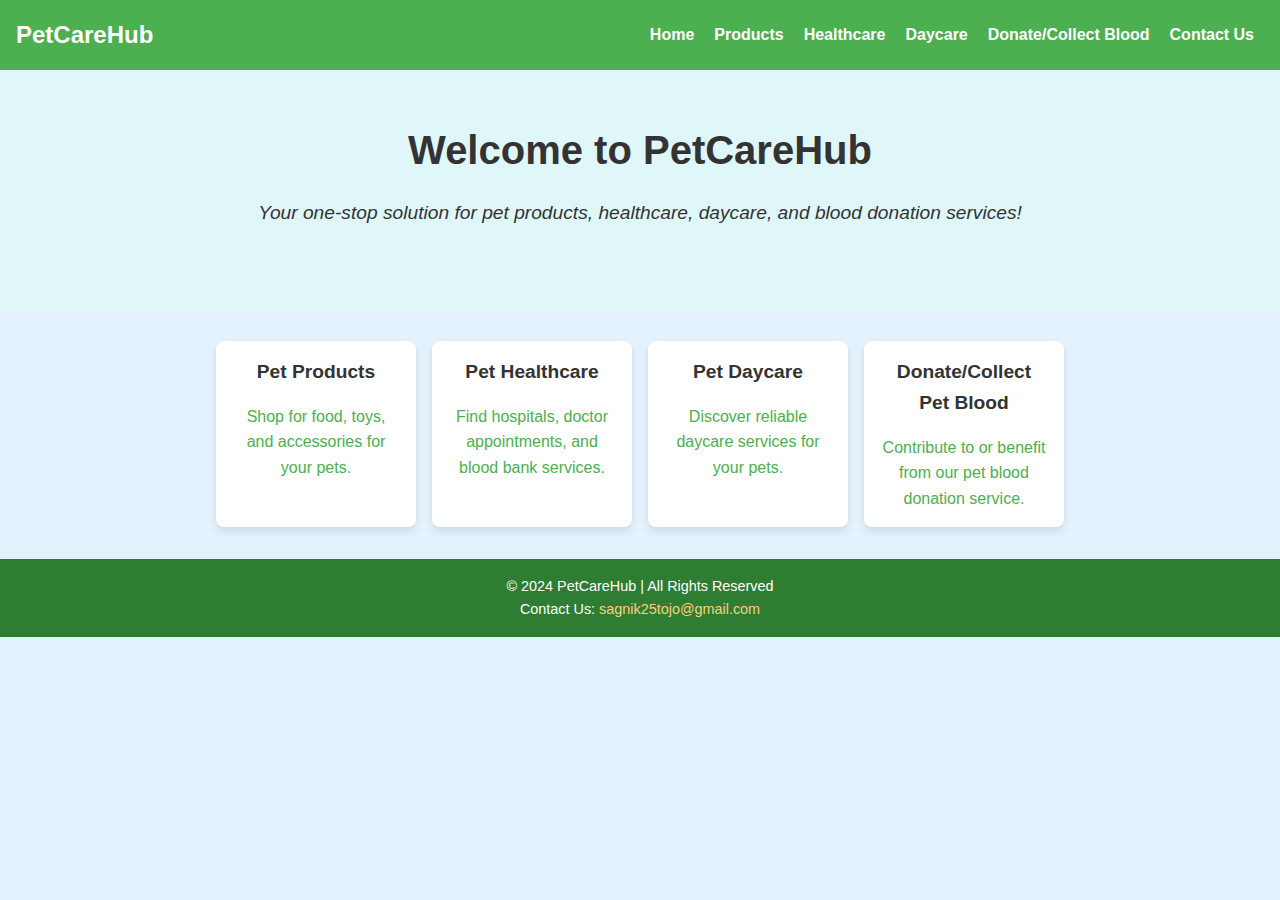
<file: index.html>
<!DOCTYPE html>
<html lang="en">
<head>
    <meta charset="UTF-8">
    <meta name="viewport" content="width=device-width, initial-scale=1.0">
    <title>PetCareHub</title>
    <link rel="stylesheet" href="styles.css">
</head>
<body>
    <header>
        <div class="logo">
            <h1>PetCareHub</h1>
        </div>
        <nav>
            <ul>
                <li><a href="index.html">Home</a></li>
                <li><a href="products.html">Products</a></li>
                <li><a href="healthcare.html">Healthcare</a></li>
                <li><a href="daycare.html">Daycare</a></li>
                <li><a href="blood.html">Donate/Collect Blood</a></li>
                <li><a href="contact.html">Contact Us</a></li>
            </ul>
        </nav>
    </header>

    <section class="hero">
        <h2>Welcome to PetCareHub</h2>
        <p>Your one-stop solution for pet products, healthcare, daycare, and blood donation services!</p>
    </section>

    <section class="services">
        <div class="service">
            <h3>Pet Products</h3>
            <a href="products.html"><p>Shop for food, toys, and accessories for your pets.</p></a>
        </div>
        <div class="service">
            <h3>Pet Healthcare</h3>
            <a href="healthcare.html"><p>Find hospitals, doctor appointments, and blood bank services.</p></a>
        </div>
        <div class="service">
            <h3>Pet Daycare</h3>
            <a href="daycare.html"><p>Discover reliable daycare services for your pets.</p></a>
        </div>
        <div class="service">
            <h3>Donate/Collect Pet Blood</h3>
            <a href="blood.html"><p>Contribute to or benefit from our pet blood donation service.</p></a>
        </div>
    </section>

    <footer>
        <p>&copy; 2024 PetCareHub | All Rights Reserved</p>
        <p>Contact Us: <a href="mailto:sagnik25tojo@gmail.com">sagnik25tojo@gmail.com</a></p>
    </footer>
</body>
</html>
</file>
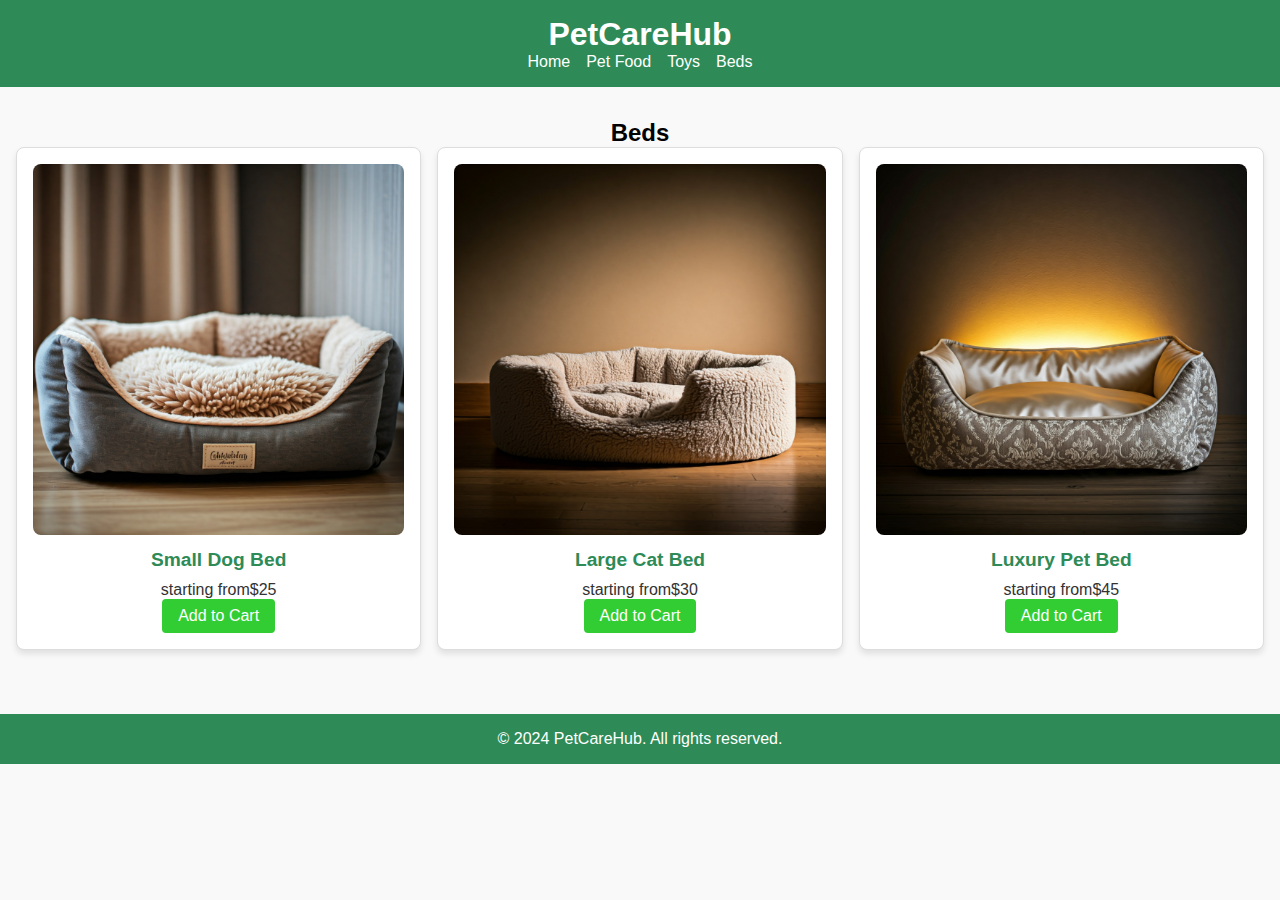
<file: beds.html>
<!DOCTYPE html>
<html lang="en">
<head>
    <meta charset="UTF-8">
    <meta name="viewport" content="width=device-width, initial-scale=1.0">
    <title>PetCareHub - Beds</title>
    <link rel="stylesheet" href="style.css">
</head>
<body>

    <!-- Header -->
    <header>
        <h1>PetCareHub</h1>
        <nav>
            <ul>
                <li><a href="index.html">Home</a></li>
                <li><a href="food.html">Pet Food</a></li>
                <li><a href="toys.html">Toys</a></li>
                <li><a href="beds.html">Beds</a></li>
            </ul>
        </nav>
    </header>

    <!-- Product Section -->
    <section class="product-section">
        <h2>Beds</h2>
        <div class="product-grid">
            <div class="product-card">
                <img src="bed1.jpg" alt="Small Dog Bed">
                <h3>Small Dog Bed</h3>
                <p>starting from$25</p>
                <button>Add to Cart</button>
            </div>
            <div class="product-card">
                <img src="bed2.jpg" alt="Large Cat Bed">
                <h3>Large Cat Bed</h3>
                <p>starting from$30</p>
                <button>Add to Cart</button>
            </div>
            <div class="product-card">
                <img src="bed3.jpg" alt="Luxury Pet Bed">
                <h3>Luxury Pet Bed</h3>
                <p>starting from$45</p>
                <button>Add to Cart</button>
            </div>
            <!-- Add more beds here as needed -->
        </div>
    </section>

    <!-- Footer -->
    <footer>
        <p>&copy; 2024 PetCareHub. All rights reserved.</p>
    </footer>

</body>
</html>
</file>
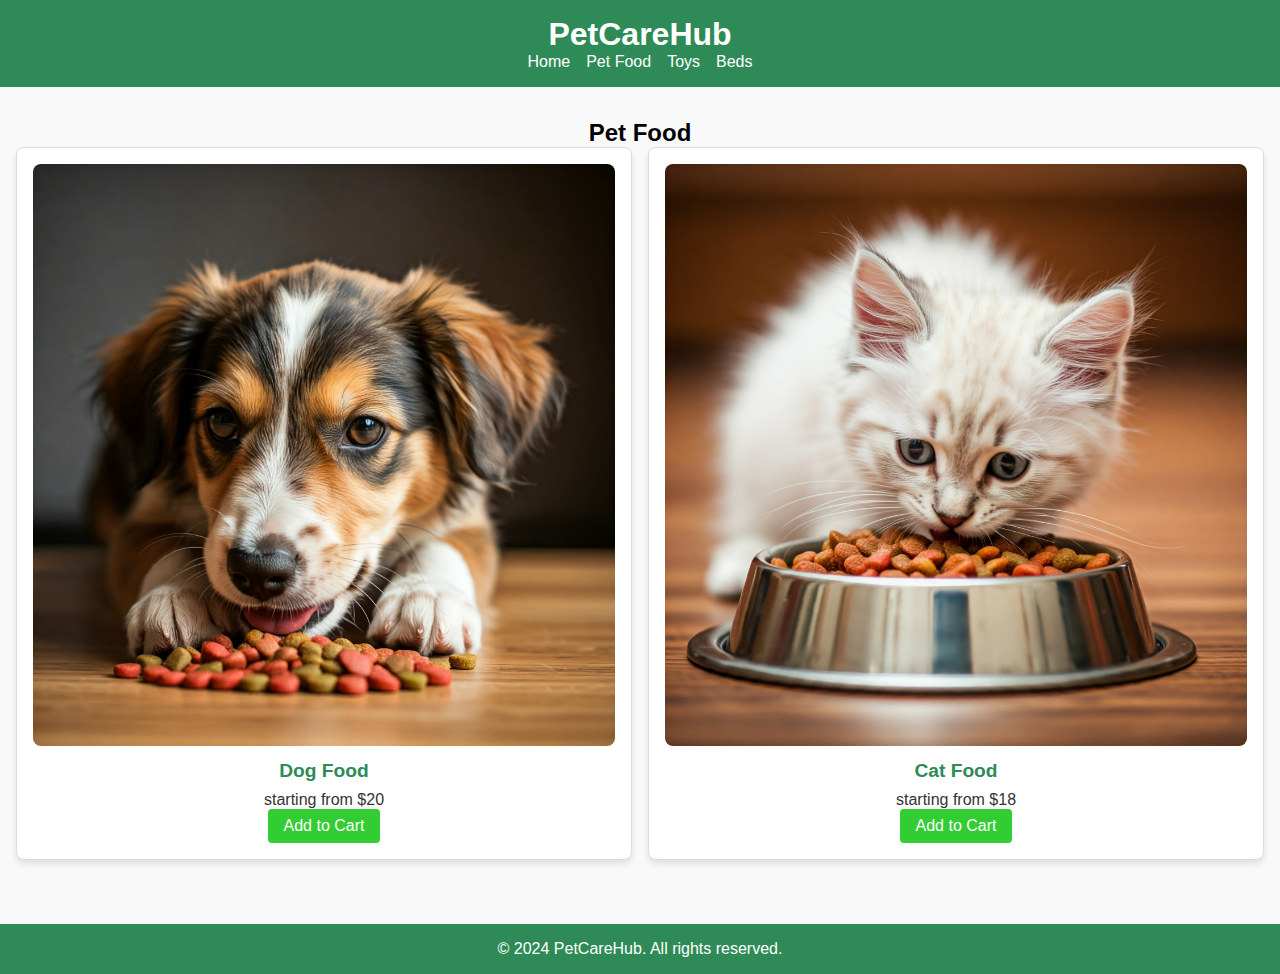
<file: food.html>
<!DOCTYPE html>
<html lang="en">
<head>
    <meta charset="UTF-8">
    <meta name="viewport" content="width=device-width, initial-scale=1.0">
    <title>PetCareHub - Pet Food</title>
    <link rel="stylesheet" href="style.css">
</head>
<body>

    <!-- Header -->
    <header>
        <h1>PetCareHub</h1>
        <nav>
            <ul>
                <li><a href="index.html">Home</a></li>
                <li><a href="food.html">Pet Food</a></li>
                <li><a href="toys.html">Toys</a></li>
                <li><a href="beds.html">Beds</a></li>
            </ul>
        </nav>
    </header>

    <!-- Product Section -->
    <section class="product-section">
        <h2>Pet Food</h2>
        <div class="product-grid">
            <div class="product-card">
                <img src="food1.jpg" alt="Dog Food">
                <h3>Dog Food</h3>
                <p>starting from $20</p>
                <button>Add to Cart</button>
            </div>
            <div class="product-card">
                <img src="food2.jpg" alt="Cat Food">
                <h3>Cat Food</h3>
                <p>starting from $18</p>
                <button>Add to Cart</button>
            </div>
            <!-- Add more food products here -->
        </div>
    </section>

    <!-- Footer -->
    <footer>
        <p>&copy; 2024 PetCareHub. All rights reserved.</p>
    </footer>

</body>
</html>
</file>
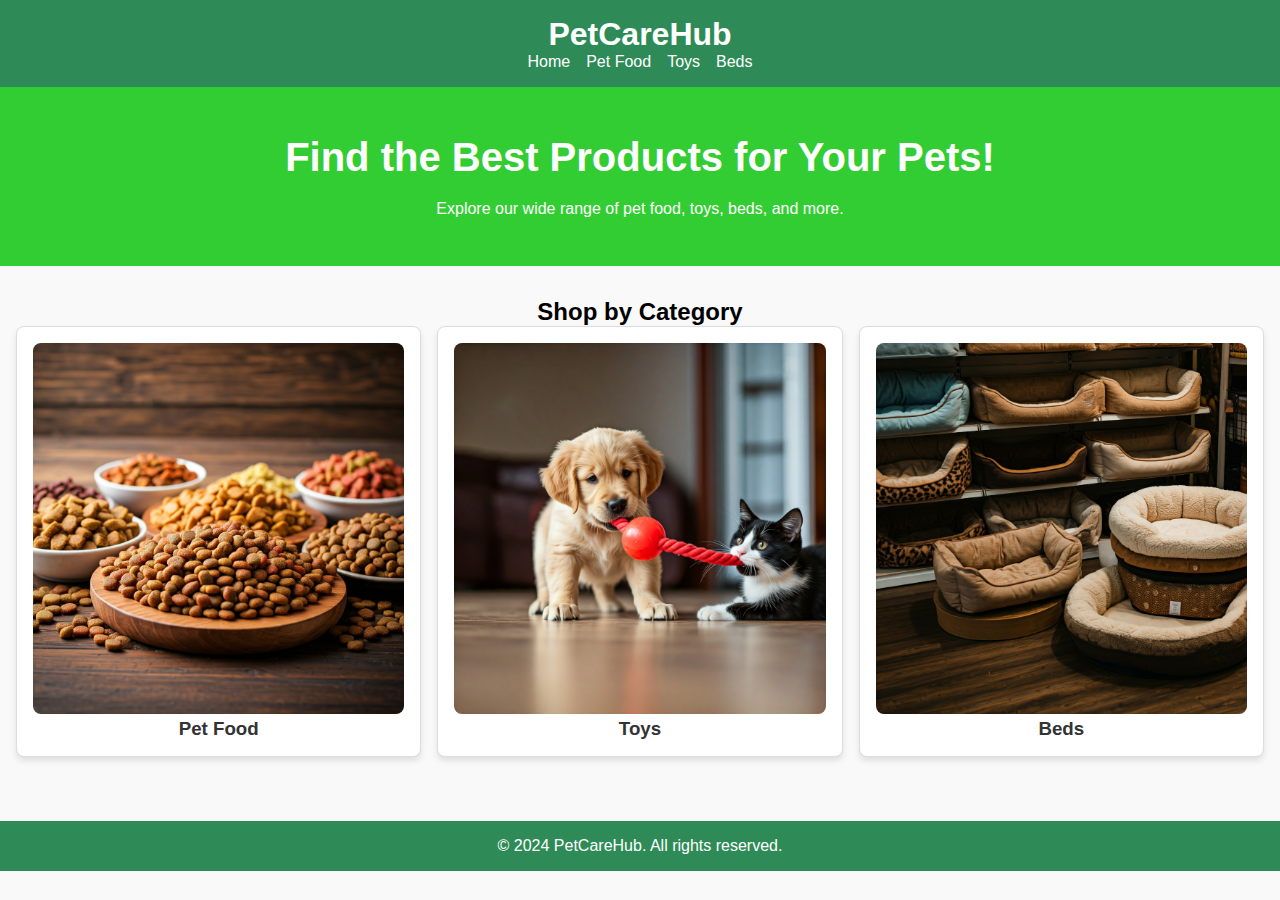
<file: products.html>
<!DOCTYPE html>
<html lang="en">
<head>
    <meta charset="UTF-8">
    <meta name="viewport" content="width=device-width, initial-scale=1.0">
    <title>PetCareHub - Home</title>
    <link rel="stylesheet" href="style.css">
</head>
<body>

    <!-- Header -->
    <header>
        <h1>PetCareHub</h1>
        <nav>
            <ul>
                <li><a href="index.html">Home</a></li>
                <li><a href="food.html">Pet Food</a></li>
                <li><a href="toys.html">Toys</a></li>
                <li><a href="beds.html">Beds</a></li>
            </ul>
        </nav>
    </header>

    <!-- Hero Section -->
    <section class="hero">
        <h2>Find the Best Products for Your Pets!</h2>
        <p>Explore our wide range of pet food, toys, beds, and more.</p>
    </section>

    <!-- Categories Section -->
    <section class="category-section">
        <h2>Shop by Category</h2>
        <div class="category-grid">
            <a href="food.html" class="category-card">
                <img src="food.jpg" alt="Pet Food">
                <h3>Pet Food</h3>
            </a>
            <a href="toys.html" class="category-card">
                <img src="toys.jpg" alt="Toys">
                <h3>Toys</h3>
            </a>
            <a href="beds.html" class="category-card">
                <img src="beds.jpg" alt="Beds">
                <h3>Beds</h3>
            </a>
        </div>
    </section>

    <!-- Footer -->
    <footer>
        <p>&copy; 2024 PetCareHub. All rights reserved.</p>
    </footer>

</body>
</html>
</file>
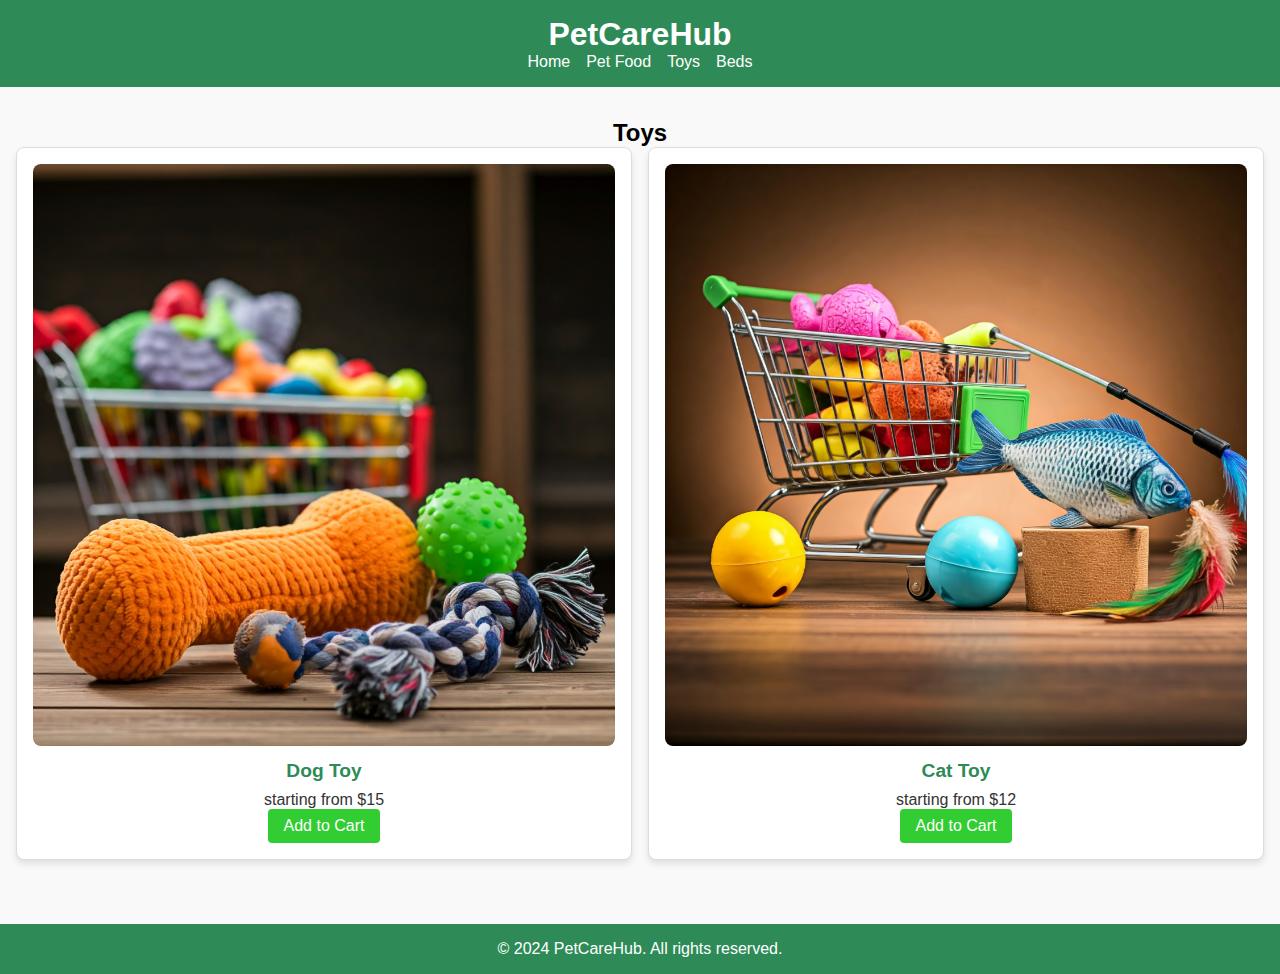
<file: toys.html>
<!DOCTYPE html>
<html lang="en">
<head>
    <meta charset="UTF-8">
    <meta name="viewport" content="width=device-width, initial-scale=1.0">
    <title>PetCareHub - Toys</title>
    <link rel="stylesheet" href="style.css">
</head>
<body>

    <!-- Header -->
    <header>
        <h1>PetCareHub</h1>
        <nav>
            <ul>
                <li><a href="index.html">Home</a></li>
                <li><a href="food.html">Pet Food</a></li>
                <li><a href="toys.html">Toys</a></li>
                <li><a href="beds.html">Beds</a></li>
            </ul>
        </nav>
    </header>

    <!-- Product Section -->
    <section class="product-section">
        <h2>Toys</h2>
        <div class="product-grid">
            <div class="product-card">
                <img src="toy1.jpg" alt="Dog Toy">
                <h3>Dog Toy</h3>
                <p>starting from $15</p>
                <button>Add to Cart</button>
            </div>
            <div class="product-card">
                <img src="toy2.jpg" alt="Cat Toy">
                <h3>Cat Toy</h3>
                <p>starting from $12</p>
                <button>Add to Cart</button>
            </div>
            <!-- Add more toys here -->
        </div>
    </section>

    <!-- Footer -->
    <footer>
        <p>&copy; 2024 PetCareHub. All rights reserved.</p>
    </footer>

</body>
</html>
</file>
<file: style.css>
/* style.css */

* {
    margin: 0;
    padding: 0;
    box-sizing: border-box;
}

body {
    font-family: Arial, sans-serif;
    background-color: #f9f9f9;
}

/* Header */
header {
    background-color: #2e8b57;
    color: #fff;
    padding: 1em;
    text-align: center;
}

header h1 {
    font-size: 2em;
}

header nav ul {
    list-style: none;
    display: flex;
    justify-content: center;
    gap: 1em;
}

header nav ul li a {
    color: #fff;
    text-decoration: none;
}

header nav ul li a:hover {
    color: #98fb98;
}

/* Hero Section */
.hero {
    text-align: center;
    padding: 3em 1em;
    background-color: #32cd32;
    color: #fff;
}

.hero h2 {
    font-size: 2.5em;
    margin-bottom: 0.5em;
}

/* Category Section */
.category-section {
    padding: 2em 1em;
    text-align: center;
}

.category-grid {
    display: grid;
    grid-template-columns: repeat(auto-fit, minmax(200px, 1fr));
    gap: 1em;
}

.category-card {
    background-color: #fff;
    border: 1px solid #ddd;
    border-radius: 8px;
    padding: 1em;
    text-align: center;
    text-decoration: none;
    color: #333;
    box-shadow: 0px 4px 6px rgba(0, 0, 0, 0.1);
}

.category-card:hover {
    box-shadow: 0px 6px 10px rgba(0, 0, 0, 0.15);
}

.category-card img {
    width: 100%;
    height: auto;
    border-radius: 8px;
}

/* Product Section */
.product-section {
    padding: 2em 1em;
    text-align: center;
}

.product-grid {
    display: grid;
    grid-template-columns: repeat(auto-fit, minmax(200px, 1fr));
    gap: 1em;
}

.product-card {
    background-color: #fff;
    border: 1px solid #ddd;
    border-radius: 8px;
    padding: 1em;
    text-align: center;
    box-shadow: 0px 4px 6px rgba(0, 0, 0, 0.1);
}

.product-card img {
    width: 100%;
    height: auto;
    border-radius: 8px;
}

.product-card h3 {
    margin: 0.5em 0;
    font-size: 1.2em;
    color: #2e8b57;
}

.product-card p {
    font-size: 1em;
    color: #333;
}

.product-card button {
    padding: 0.5em 1em;
    background-color: #32cd32;
    border: none;
    color: #fff;
    cursor: pointer;
    font-size: 1em;
    border-radius: 4px;
}

.product-card button:hover {
    background-color: #2e8b57;
}

/* Footer */
footer {
    background-color: #2e8b57;
    color: #fff;
    text-align: center;
    padding: 1em;
    margin-top: 2em;
}
</file>
<file: styles.css>
/* Reset basic styling */
* {
    margin: 0;
    padding: 0;
    box-sizing: border-box;
}

/* General Body Styling */
body {
    font-family: Arial, sans-serif;
    line-height: 1.6;
    color: #333;
    background-color: #e3f2fd; /* Light blue background */
}

/* Header Styling */
header {
    background-color: #4caf50; /* Green from header */
    color: #fff;
    padding: 1rem;
    display: flex;
    justify-content: space-between;
    align-items: center;
}

header .logo h1 {
    font-size: 1.5rem;
    color: #fff;
}

nav ul {
    list-style: none;
    display: flex;
}

nav ul li {
    margin: 0 10px;
}

nav ul li a {
    color: #fff;
    text-decoration: none;
    font-weight: bold;
    padding-bottom: 5px;
}

nav ul li a:hover {
    color: #ffcc80; /* Light orange on hover */
}

/* Hero Section Styling */
.hero {
    background-color: #e0f7fa; /* Light blue background for hero */
    color: #333;
    padding: 3rem;
    text-align: center;
}

.hero h2 {
    font-size: 2.5rem;
    margin-bottom: 1rem;
}

.hero p {
    font-size: 1.2rem;
    margin-bottom: 2rem;
    font-style: italic;
}

/* Services Section */
.services {
    display: flex;
    flex-wrap: wrap;
    gap: 1rem;
    padding: 2rem;
    justify-content: center;
}

.service {
    background: #fff; /* White for service blocks */
    border-radius: 8px;
    box-shadow: 0 4px 8px rgba(0,0,0,0.1);
    padding: 1rem;
    text-align: center;
    width: 200px;
    transition: transform 0.3s ease-in-out;
}

.service:hover {
    transform: scale(1.05);
}

.service h3 {
    color: #333;
    margin-bottom: 1rem;
    font-size: 1.2rem;
}

.service a {
    color: #4caf50; /* Green for links */
    text-decoration: none;
}

.service a:hover {
    color: #388e3c; /* Darker green on hover */
}

/* Image Styling for Pages */
.product-page img, .healthcare-page img, .daycare-page img, .blood-page img {
    width: 25%;
    height: auto;
    border-radius: 8px;
    transition: transform 0.3s;
}

.product-page img:hover, .healthcare-page img:hover, .daycare-page img:hover, .blood-page img:hover {
    transform: scale(1.05);
}

/* Contact Section Styling */
.contact-section {
    background-color: #4caf50; /* Green background for contact section */
    color: #fff;
    padding: 3rem;
    text-align: center;
}

.contact-section h2 {
    font-size: 2rem;
    margin-bottom: 1rem;
}

.contact-info p {
    margin: 0.5rem 0;
    font-size: 1.1rem;
}

.contact-info a {
    color: #ffcc80; /* Light orange for email link */
    text-decoration: none;
}

.contact-info a:hover {
    text-decoration: underline;
}

/* Footer Styling */
footer {
    background-color: #2e7d32; /* Dark green for footer */
    color: #fff;
    padding: 1rem;
    text-align: center;
    font-size: 0.9rem;
}

footer a {
    color: #ffcc80; /* Light orange for footer links */
    text-decoration: none;
}

footer a:hover {
    text-decoration: underline;
}
</file>
